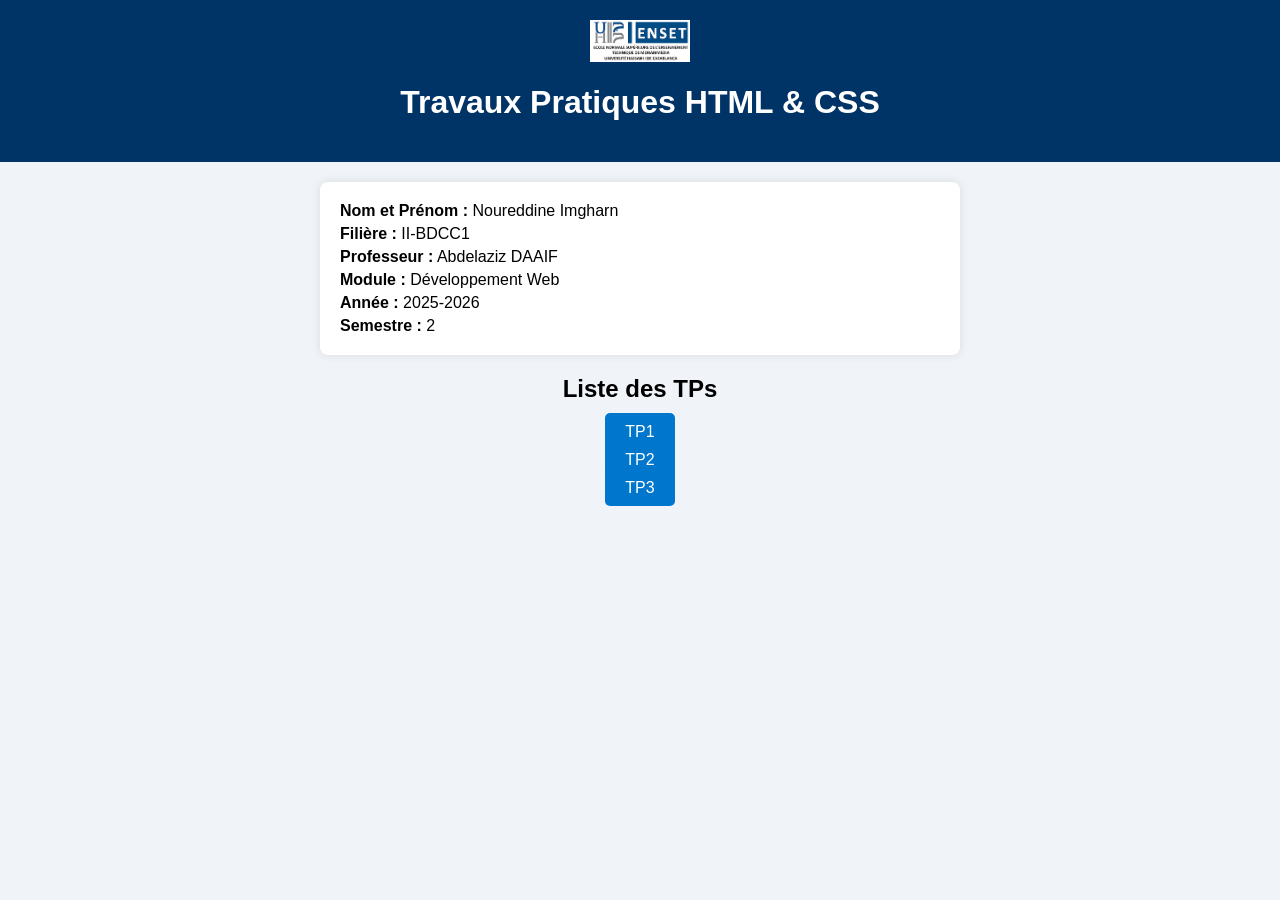
<file: index.html>
<!DOCTYPE html>
<html lang="fr">
<head>
    <meta charset="UTF-8">
    <title>Mes TP Web</title>
    <link rel="stylesheet" href="style.css">
</head>
<body>

<header>
    <img src="logo.png" alt="Logo ENSET Mohammedia" class="logo">
    <h1>Travaux Pratiques HTML & CSS</h1>
</header>

<section class="infos">
    <p><strong>Nom et Prénom :</strong> Noureddine Imgharn</p>
    <p><strong>Filière :</strong> II-BDCC1</p>
    <p><strong>Professeur :</strong> Abdelaziz DAAIF</p>
    <p><strong>Module :</strong> Développement Web</p>
    <p><strong>Année :</strong> 2025-2026</p>
    <p><strong>Semestre :</strong> 2</p>
</section>

<section class="tps">
    <h2>Liste des TPs</h2>
    <ul>
        <li><a href="Tp1\index.html">TP1</a></li>
        <li><a href="Tp2\index.htm">TP2</a></li>
        <li><a href="Tp3\index.htm">TP3</a></li>
    </ul>
</section>

</body>
</html>
</file>
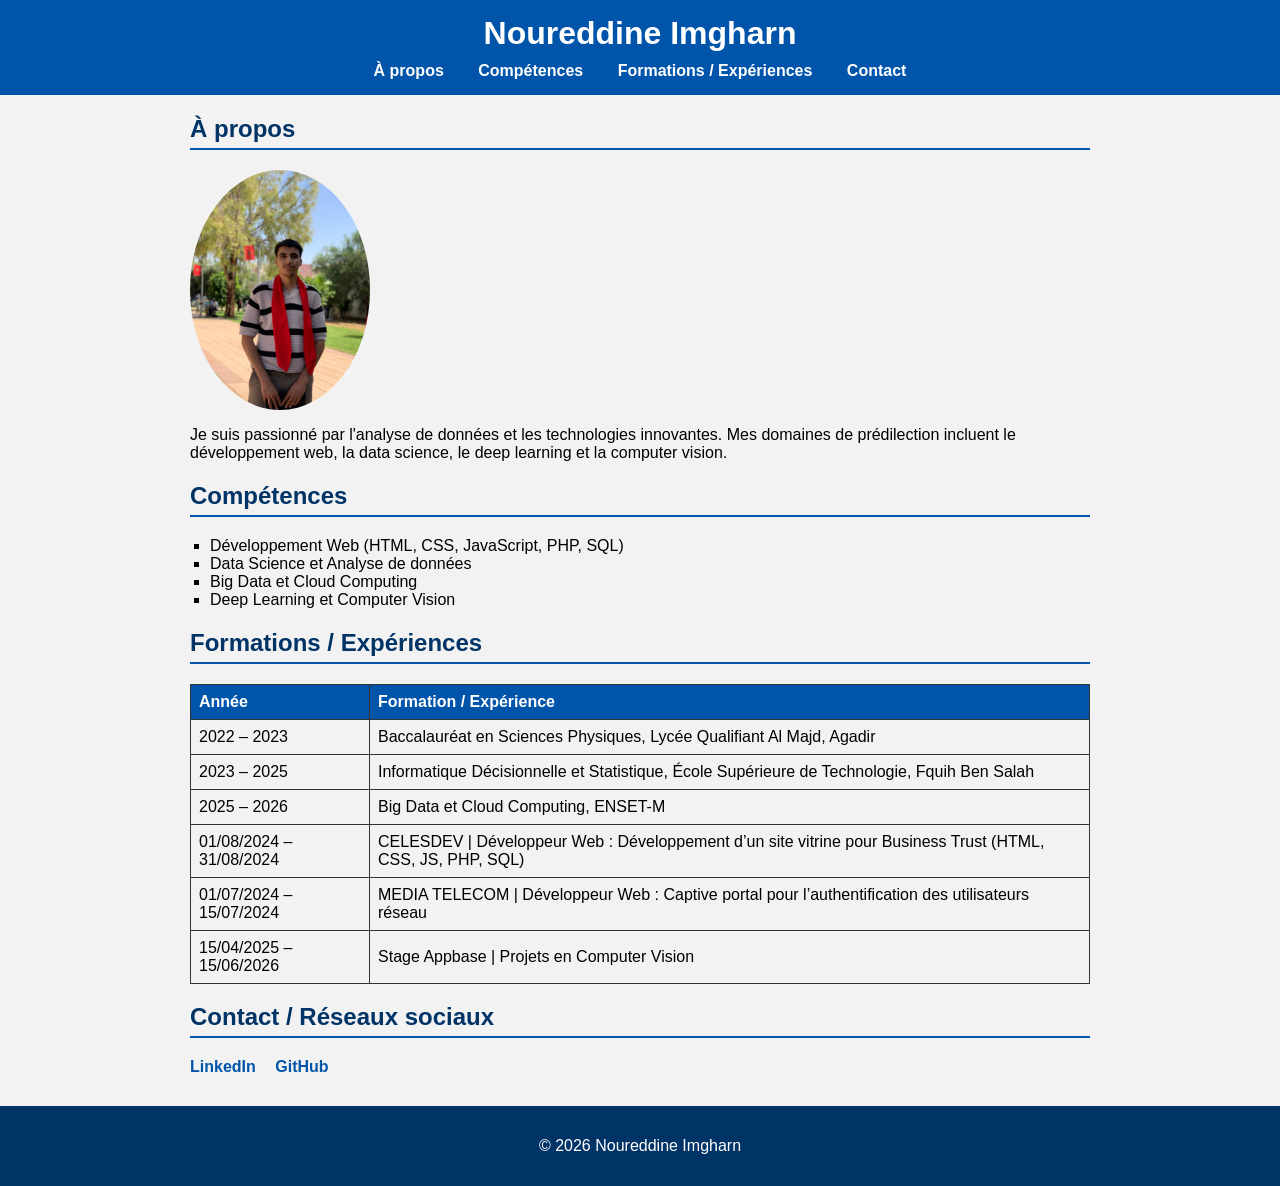
<file: TP1/index.html>
<!DOCTYPE html>
<html lang="fr">
<head>
    <meta charset="UTF-8">
    <title>CV - Noureddine Imgharn</title>
    <link rel="stylesheet" href="style.css">
</head>
<body>
    <header>
        <h1>Noureddine Imgharn</h1>
        <nav>
            <a href="#apropos">À propos</a>
            <a href="#competences">Compétences</a>
            <a href="#formations">Formations / Expériences</a>
            <a href="#contact">Contact</a>
        </nav>
    </header>

    <main>
        <!-- À propos -->
        <section id="apropos">
            <h2>À propos</h2>
            <img src="photo.jpeg" alt="Photo de Noureddine Imgharn">
            <p>Je suis passionné par l'analyse de données et les technologies innovantes. 
               Mes domaines de prédilection incluent le développement web, la data science, 
               le deep learning et la computer vision.</p>
        </section>

        <!-- Compétences -->
        <section id="competences">
            <h2>Compétences</h2>
            <ul>
                <li>Développement Web (HTML, CSS, JavaScript, PHP, SQL)</li>
                <li>Data Science et Analyse de données</li>
                <li>Big Data et Cloud Computing</li>
                <li>Deep Learning et Computer Vision</li>
            </ul>
        </section>

        <!-- Formations / Expériences -->
        <section id="formations">
            <h2>Formations / Expériences</h2>
            <table>
                <thead>
                    <tr><th>Année</th><th>Formation / Expérience</th></tr>
                </thead>
                <tbody>
                    <tr><td>2022 – 2023</td><td>Baccalauréat en Sciences Physiques, Lycée Qualifiant Al Majd, Agadir</td></tr>
                    <tr><td>2023 – 2025</td><td>Informatique Décisionnelle et Statistique, École Supérieure de Technologie, Fquih Ben Salah</td></tr>
                    <tr><td>2025 – 2026</td><td>Big Data et Cloud Computing, ENSET-M</td></tr>
                    <tr><td>01/08/2024 – 31/08/2024</td><td>CELESDEV | Développeur Web : Développement d’un site vitrine pour Business Trust (HTML, CSS, JS, PHP, SQL)</td></tr>
                    <tr><td>01/07/2024 – 15/07/2024</td><td>MEDIA TELECOM | Développeur Web : Captive portal pour l’authentification des utilisateurs réseau</td></tr>
                    <tr><td>15/04/2025 – 15/06/2026</td><td>Stage Appbase | Projets en Computer Vision</td></tr>
                </tbody>
            </table>
        </section>

        <!-- Contact / Réseaux sociaux -->
        <section id="contact">
            <h2>Contact / Réseaux sociaux</h2>
            <a href="https://www.linkedin.com/in/noureddine-imgharn-5ab820312" target="_blank" rel="noopener">LinkedIn</a>
            <a href="https://github.com/imgharnenourddine/" target="_blank" rel="noopener">GitHub</a>
        </section>
    </main>

    <footer>
        <p>&copy; 2026 Noureddine Imgharn</p>
    </footer>
</body>
</html>
</file>
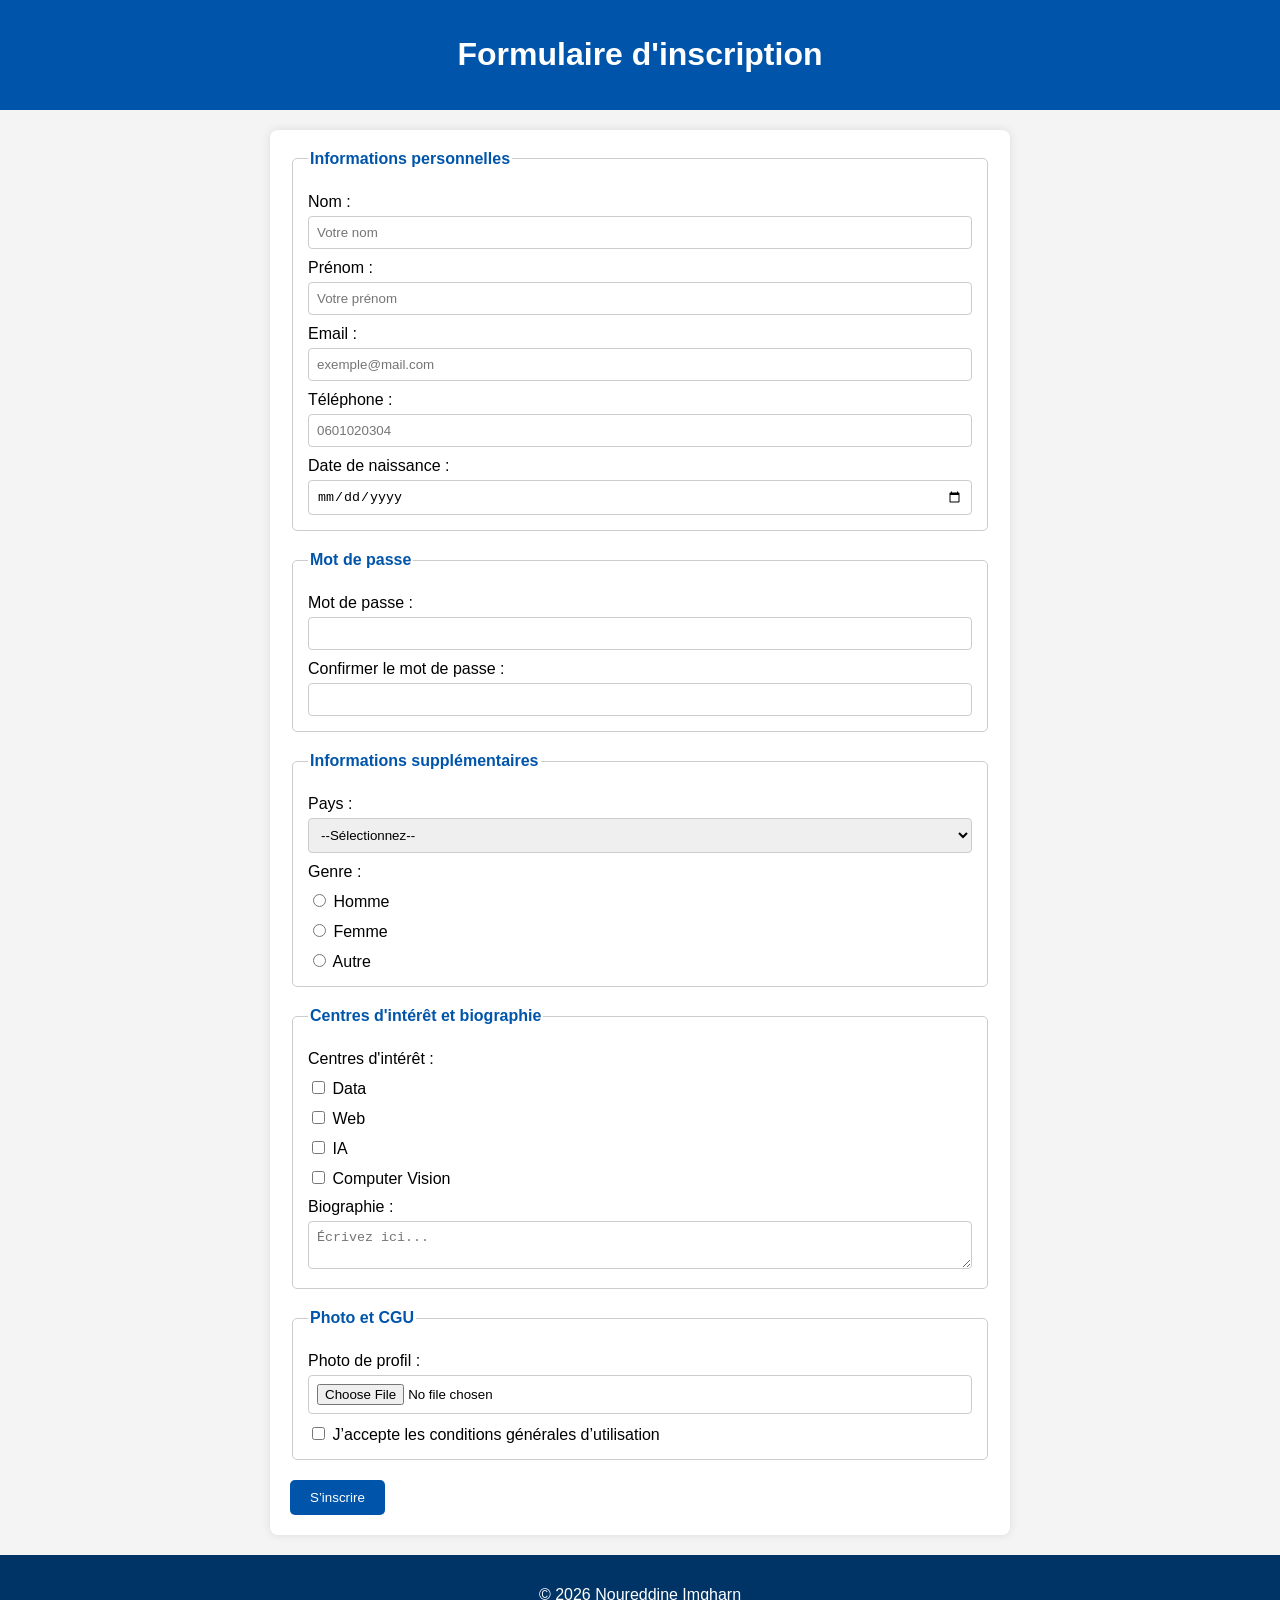
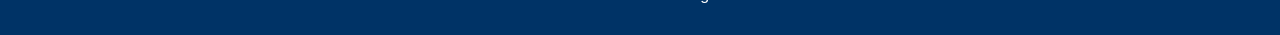
<file: TP2/index.html>
<!DOCTYPE html>
<html lang="fr">
<head>
    <meta charset="UTF-8">
    <title>TP2 - Formulaire d'inscription</title>
    <link rel="stylesheet" href="style.css">
</head>
<body>
    <header>
        <h1>Formulaire d'inscription</h1>
    </header>

    <main>
        <form action="#" method="post" enctype="multipart/form-data">
            <!-- Informations personnelles -->
            <fieldset>
                <legend>Informations personnelles</legend>
                
                <label for="nom">Nom :</label>
                <input type="text" id="nom" name="nom" required placeholder="Votre nom">

                <label for="prenom">Prénom :</label>
                <input type="text" id="prenom" name="prenom" required placeholder="Votre prénom">

                <label for="email">Email :</label>
                <input type="email" id="email" name="email" required placeholder="exemple@mail.com">

                <label for="tel">Téléphone :</label>
                <input type="tel" id="tel" name="tel" pattern="[0-9]{10}" title="10 chiffres requis" required placeholder="0601020304">

                <label for="dob">Date de naissance :</label>
                <input type="date" id="dob" name="dob" required>
            </fieldset>

            <!-- Mot de passe -->
            <fieldset>
                <legend>Mot de passe</legend>
                
                <label for="pwd">Mot de passe :</label>
                <input type="password" id="pwd" name="pwd" pattern="(?=.*\d)(?=.*[A-Z]).{8,}" 
                       title="Au moins 8 caractères, 1 majuscule et 1 chiffre" required>

                <label for="pwd2">Confirmer le mot de passe :</label>
                <input type="password" id="pwd2" name="pwd2" required>
            </fieldset>

            <!-- Pays et Genre -->
            <fieldset>
                <legend>Informations supplémentaires</legend>

                <label for="pays">Pays :</label>
                <select id="pays" name="pays" required>
                    <option value="">--Sélectionnez--</option>
                    <option value="Maroc">Maroc</option>
                    <option value="France">France</option>
                    <option value="Autre">Autre</option>
                </select>

                <label>Genre :</label>
                <label><input type="radio" name="genre" value="Homme" required> Homme</label>
                <label><input type="radio" name="genre" value="Femme" required> Femme</label>
                <label><input type="radio" name="genre" value="Autre" required> Autre</label>
            </fieldset>

            <!-- Centres d'intérêt et biographie -->
            <fieldset>
                <legend>Centres d'intérêt et biographie</legend>

                <label>Centres d'intérêt :</label>
                <label><input type="checkbox" name="interet" value="Data"> Data</label>
                <label><input type="checkbox" name="interet" value="Web"> Web</label>
                <label><input type="checkbox" name="interet" value="AI"> IA</label>
                <label><input type="checkbox" name="interet" value="CV"> Computer Vision</label>

                <label for="bio">Biographie :</label>
                <textarea id="bio" name="bio" maxlength="500" placeholder="Écrivez ici..." required></textarea>
            </fieldset>

            <!-- Photo et CGU -->
            <fieldset>
                <legend>Photo et CGU</legend>

                <label for="photo">Photo de profil :</label>
                <input type="file" id="photo" name="photo" accept="image/*">

                <label><input type="checkbox" name="cgu" required> J’accepte les conditions générales d’utilisation</label>
            </fieldset>

            <button type="submit">S’inscrire</button>
        </form>
    </main>

    <footer>
        <p>&copy; 2026 Noureddine Imgharn</p>
    </footer>
</body>
</html>
</file>
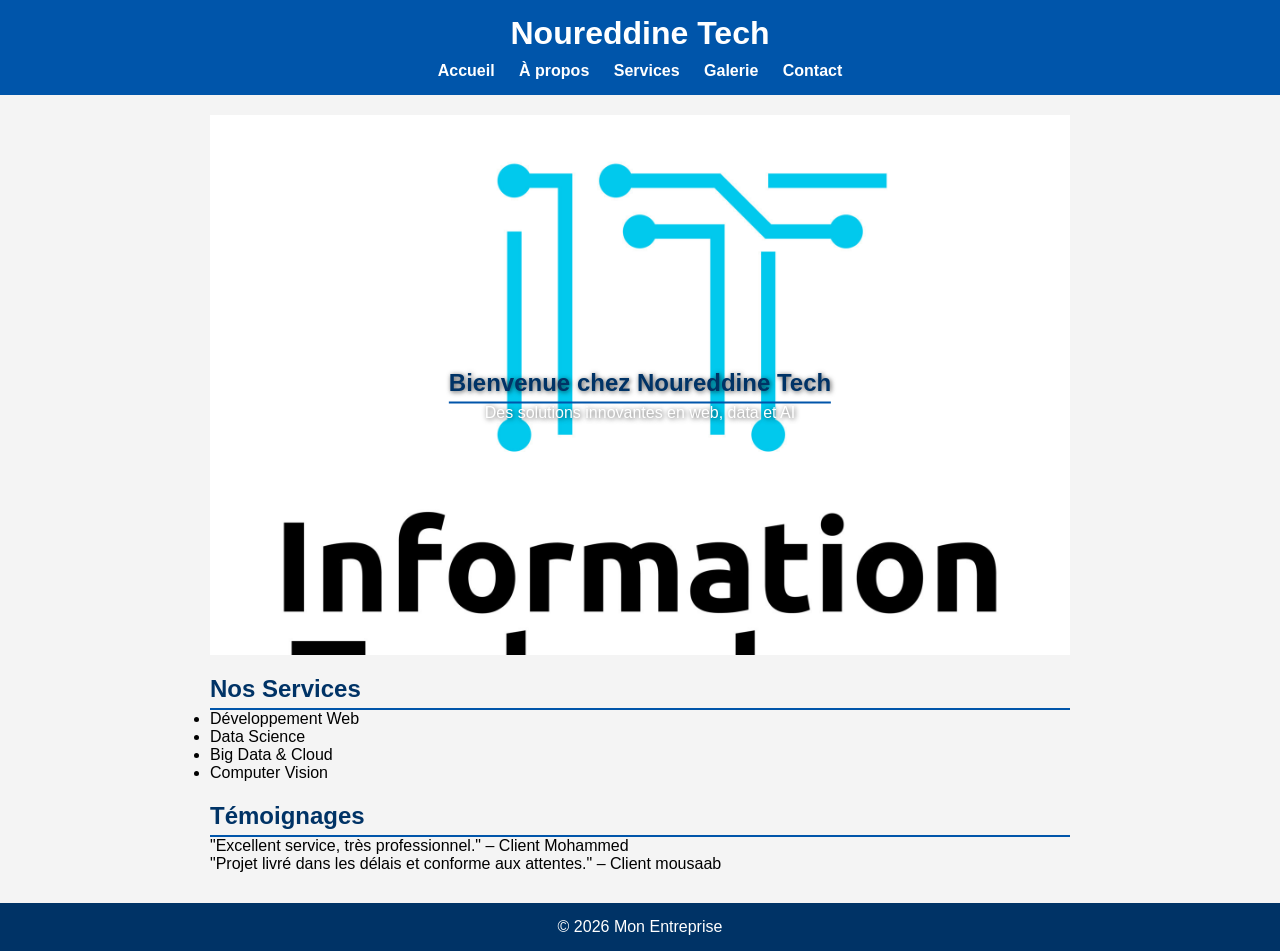
<file: TP3/index.html>
<!DOCTYPE html>
<html lang="fr">
<head>
    <meta charset="UTF-8">
    <title>Accueil - Noureddine Tech</title>
    <link rel="stylesheet" href="css/style.css">
</head>
<body>
<header>
    <h1>Noureddine Tech</h1>
    <nav>
        <a href="index.html">Accueil</a>
        <a href="about.html">À propos</a>
        <a href="services.html">Services</a>
        <a href="gallery.html">Galerie</a>
        <a href="contact.html">Contact</a>
    </nav>
</header>

<main>
    <!-- Hero image -->
    <section class="hero">
    <div class="hero-image">
        <img src="images/hero.jpg" alt="Technologie et innovation">
    </div>
    <div class="hero-text">
        <h2>Bienvenue chez Noureddine Tech</h2>
        <p>Des solutions innovantes en web, data et AI</p>
    </div>
</section>

    <!-- Services -->
    <section class="services-home">
        <h2>Nos Services</h2>
        <ul>
            <li>Développement Web</li>
            <li>Data Science</li>
            <li>Big Data & Cloud</li>
            <li>Computer Vision</li>
        </ul>
    </section>

    <!-- Témoignages -->
    <section class="testimonials">
        <h2>Témoignages</h2>
        <blockquote>"Excellent service, très professionnel." – Client Mohammed</blockquote>
        <blockquote>"Projet livré dans les délais et conforme aux attentes." – Client mousaab</blockquote>
    </section>
</main>

<footer>
    <p>&copy; 2026 Mon Entreprise</p>
</footer>
</body>
</html>
</file>
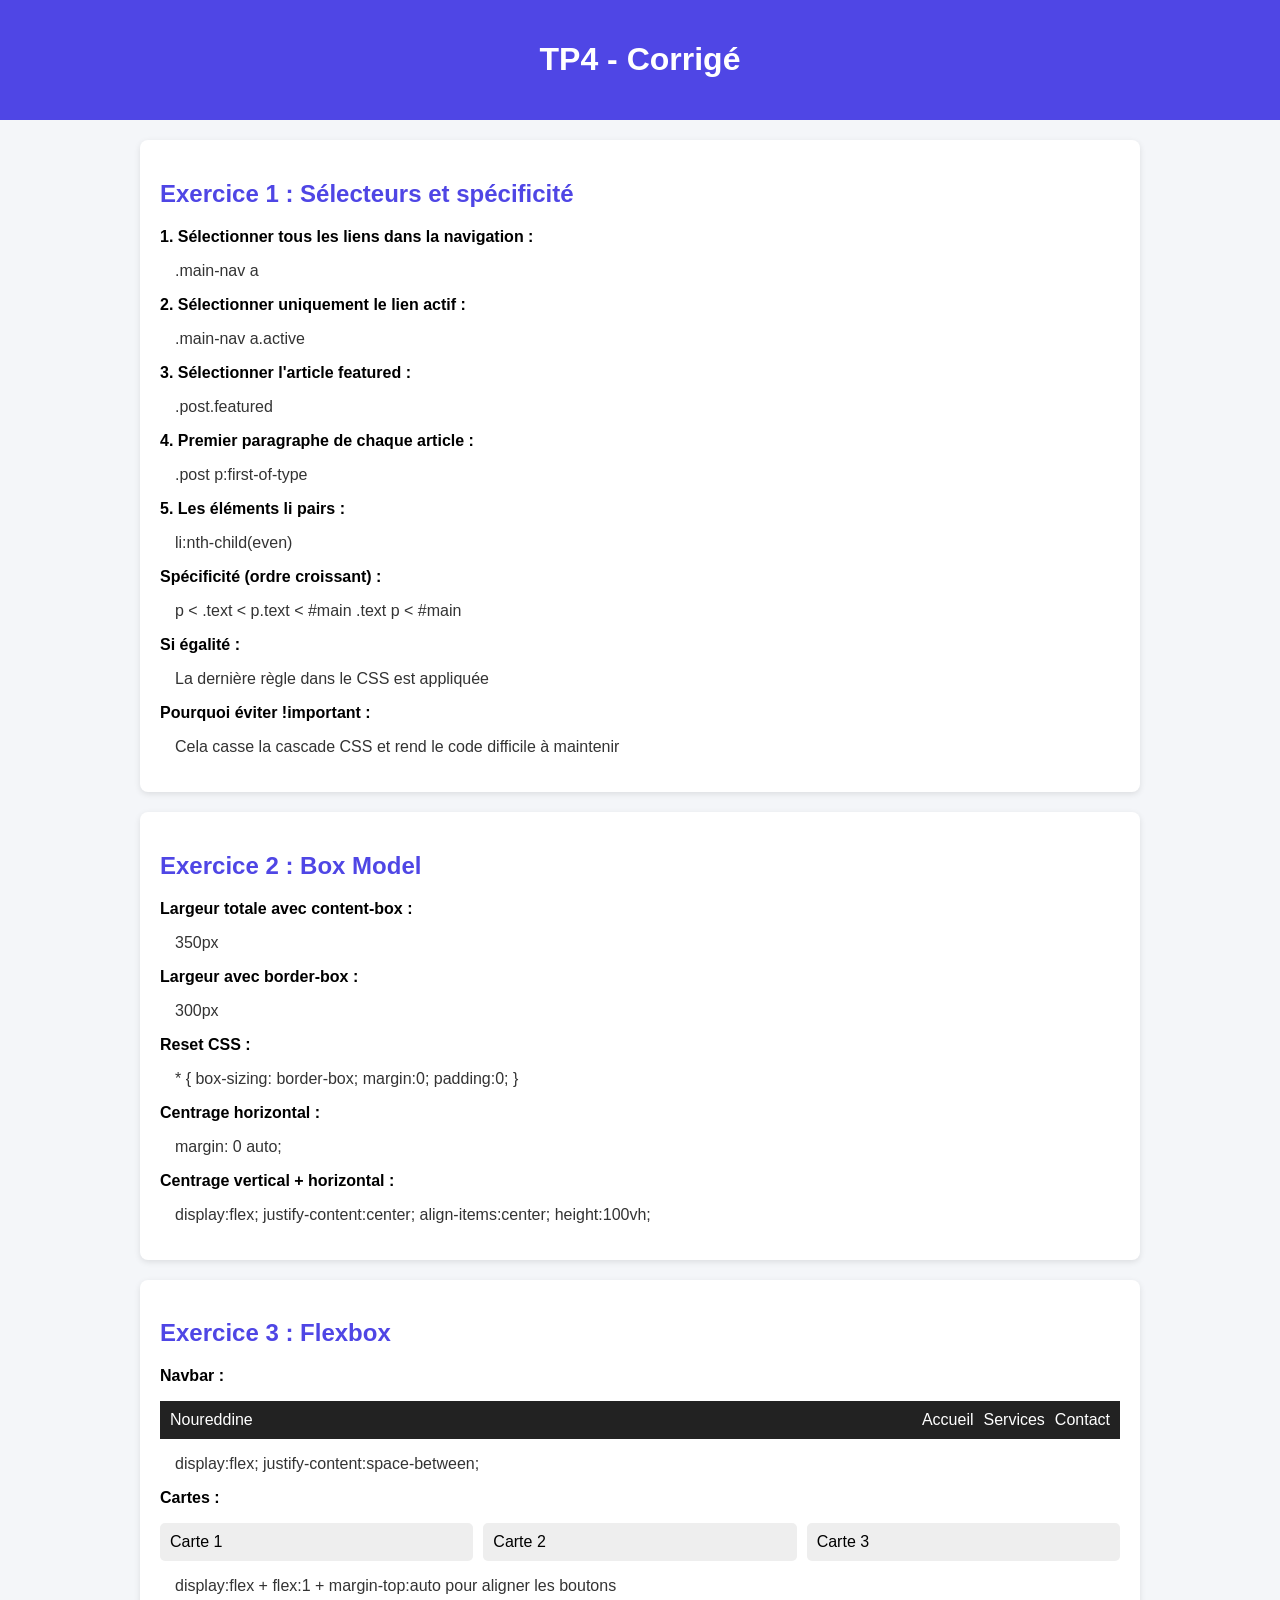
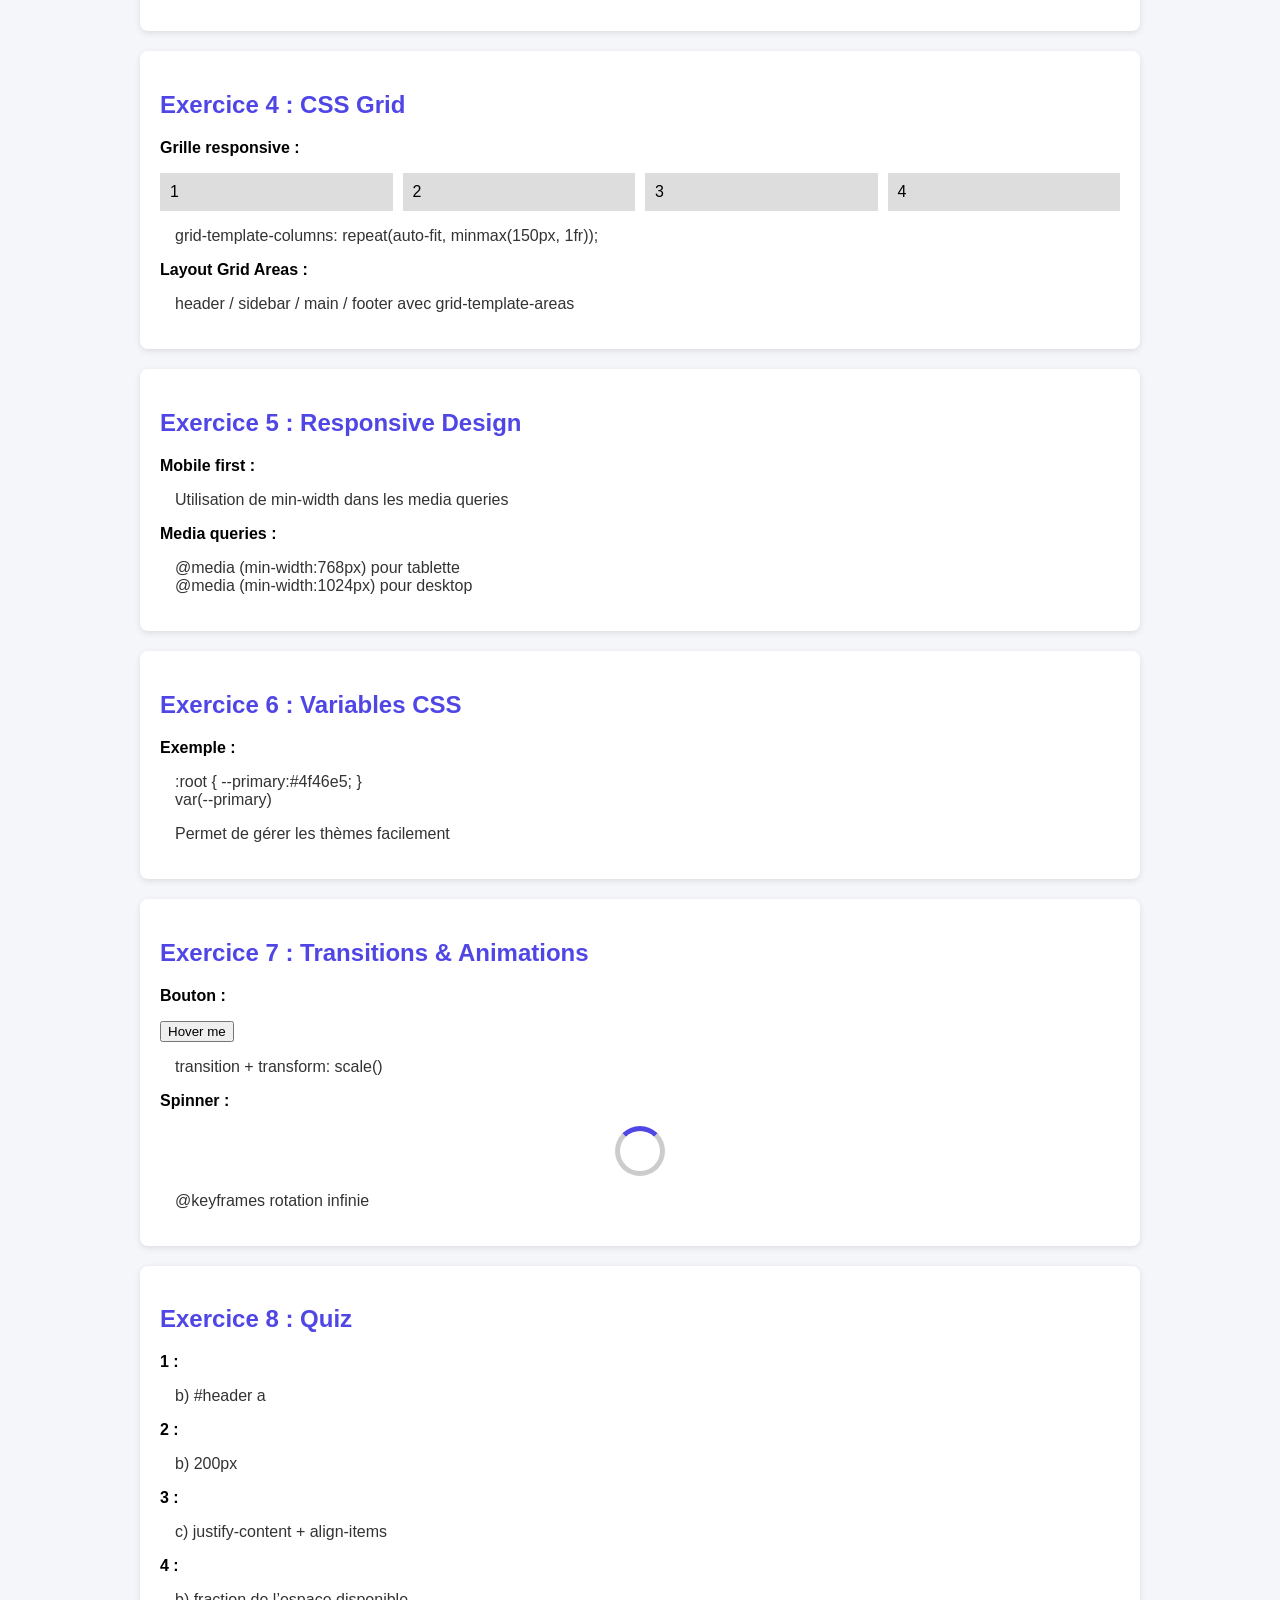
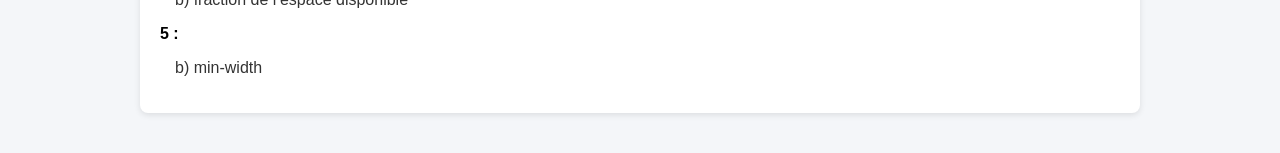
<file: TP4/index.html>
<!DOCTYPE html>
<html lang="fr">
<head>
<meta charset="UTF-8">
<meta name="viewport" content="width=device-width, initial-scale=1.0">
<title>TP4  - Corrigé</title>

<style>
body {
  font-family: Arial, sans-serif;
  background: #f4f6f9;
  margin: 0;
  padding: 0;
}

header {
  background: #4f46e5;
  color: white;
  text-align: center;
  padding: 20px;
}

.container {
  max-width: 1000px;
  margin: auto;
  padding: 20px;
}

section {
  background: white;
  padding: 20px;
  margin-bottom: 20px;
  border-radius: 8px;
  box-shadow: 0 2px 6px rgba(0,0,0,0.1);
}

h2 {
  color: #4f46e5;
}

.question {
  font-weight: bold;
  margin-top: 10px;
}

.answer {
  margin-left: 15px;
  color: #333;
}

/* Demo styles */
.demo-navbar {
  display: flex;
  justify-content: space-between;
  background: #222;
  color: white;
  padding: 10px;
}

.demo-links {
  display: flex;
  gap: 10px;
}

.demo-links a {
  color: white;
  text-decoration: none;
}

.demo-cards {
  display: flex;
  gap: 10px;
}

.demo-card {
  flex: 1;
  background: #eee;
  padding: 10px;
  border-radius: 5px;
}

.demo-grid {
  display: grid;
  grid-template-columns: repeat(auto-fit, minmax(150px, 1fr));
  gap: 10px;
}

.grid-item {
  background: #ddd;
  padding: 10px;
}

.loader {
  width: 40px;
  height: 40px;
  border: 5px solid #ccc;
  border-top: 5px solid #4f46e5;
  border-radius: 50%;
  margin: auto;
  animation: spin 1s linear infinite;
}

@keyframes spin {
  to { transform: rotate(360deg); }
}
</style>
</head>

<body>

<header>
  <h1>TP4 - Corrigé</h1>
</header>

<div class="container">

<!-- EXERCICE 1 -->
<section>
<h2>Exercice 1 : Sélecteurs et spécificité</h2>

<p class="question">1. Sélectionner tous les liens dans la navigation :</p>
<p class="answer">.main-nav a</p>

<p class="question">2. Sélectionner uniquement le lien actif :</p>
<p class="answer">.main-nav a.active</p>

<p class="question">3. Sélectionner l'article featured :</p>
<p class="answer">.post.featured</p>

<p class="question">4. Premier paragraphe de chaque article :</p>
<p class="answer">.post p:first-of-type</p>

<p class="question">5. Les éléments li pairs :</p>
<p class="answer">li:nth-child(even)</p>

<p class="question">Spécificité (ordre croissant) :</p>
<p class="answer">p < .text < p.text < #main .text p < #main</p>

<p class="question">Si égalité :</p>
<p class="answer">La dernière règle dans le CSS est appliquée</p>

<p class="question">Pourquoi éviter !important :</p>
<p class="answer">Cela casse la cascade CSS et rend le code difficile à maintenir</p>

</section>

<!-- EXERCICE 2 -->
<section>
<h2>Exercice 2 : Box Model</h2>

<p class="question">Largeur totale avec content-box :</p>
<p class="answer">350px</p>

<p class="question">Largeur avec border-box :</p>
<p class="answer">300px</p>

<p class="question">Reset CSS :</p>
<p class="answer">* { box-sizing: border-box; margin:0; padding:0; }</p>

<p class="question">Centrage horizontal :</p>
<p class="answer">margin: 0 auto;</p>

<p class="question">Centrage vertical + horizontal :</p>
<p class="answer">display:flex; justify-content:center; align-items:center; height:100vh;</p>

</section>

<!-- EXERCICE 3 -->
<section>
<h2>Exercice 3 : Flexbox</h2>

<p class="question">Navbar :</p>

<div class="demo-navbar">
  <div>Noureddine </div>
  <div class="demo-links">
    <a href="#">Accueil</a>
    <a href="#">Services</a>
    <a href="#">Contact</a>
  </div>
</div>

<p class="answer">display:flex; justify-content:space-between;</p>

<p class="question">Cartes :</p>

<div class="demo-cards">
  <div class="demo-card">Carte 1</div>
  <div class="demo-card">Carte 2</div>
  <div class="demo-card">Carte 3</div>
</div>

<p class="answer">display:flex + flex:1 + margin-top:auto pour aligner les boutons</p>

</section>

<!-- EXERCICE 4 -->
<section>
<h2>Exercice 4 : CSS Grid</h2>

<p class="question">Grille responsive :</p>

<div class="demo-grid">
  <div class="grid-item">1</div>
  <div class="grid-item">2</div>
  <div class="grid-item">3</div>
  <div class="grid-item">4</div>
</div>

<p class="answer">grid-template-columns: repeat(auto-fit, minmax(150px, 1fr));</p>

<p class="question">Layout Grid Areas :</p>
<p class="answer">
header / sidebar / main / footer avec grid-template-areas
</p>

</section>

<!-- EXERCICE 5 -->
<section>
<h2>Exercice 5 : Responsive Design</h2>

<p class="question">Mobile first :</p>
<p class="answer">Utilisation de min-width dans les media queries</p>

<p class="question">Media queries :</p>
<p class="answer">
@media (min-width:768px) pour tablette<br>
@media (min-width:1024px) pour desktop
</p>

</section>

<!-- EXERCICE 6 -->
<section>
<h2>Exercice 6 : Variables CSS</h2>

<p class="question">Exemple :</p>
<p class="answer">
:root { --primary:#4f46e5; }<br>
var(--primary)
</p>

<p class="answer">Permet de gérer les thèmes facilement</p>

</section>

<!-- EXERCICE 7 -->
<section>
<h2>Exercice 7 : Transitions & Animations</h2>

<p class="question">Bouton :</p>
<button>Hover me</button>

<p class="answer">transition + transform: scale()</p>

<p class="question">Spinner :</p>
<div class="loader"></div>

<p class="answer">@keyframes rotation infinie</p>

</section>

<!-- EXERCICE 8 -->
<section>
<h2>Exercice 8 : Quiz</h2>

<p class="question">1 :</p>
<p class="answer">b) #header a</p>

<p class="question">2 :</p>
<p class="answer">b) 200px</p>

<p class="question">3 :</p>
<p class="answer">c) justify-content + align-items</p>

<p class="question">4 :</p>
<p class="answer">b) fraction de l’espace disponible</p>

<p class="question">5 :</p>
<p class="answer">b) min-width</p>

</section>

</div>

</body>
</html>
</file>
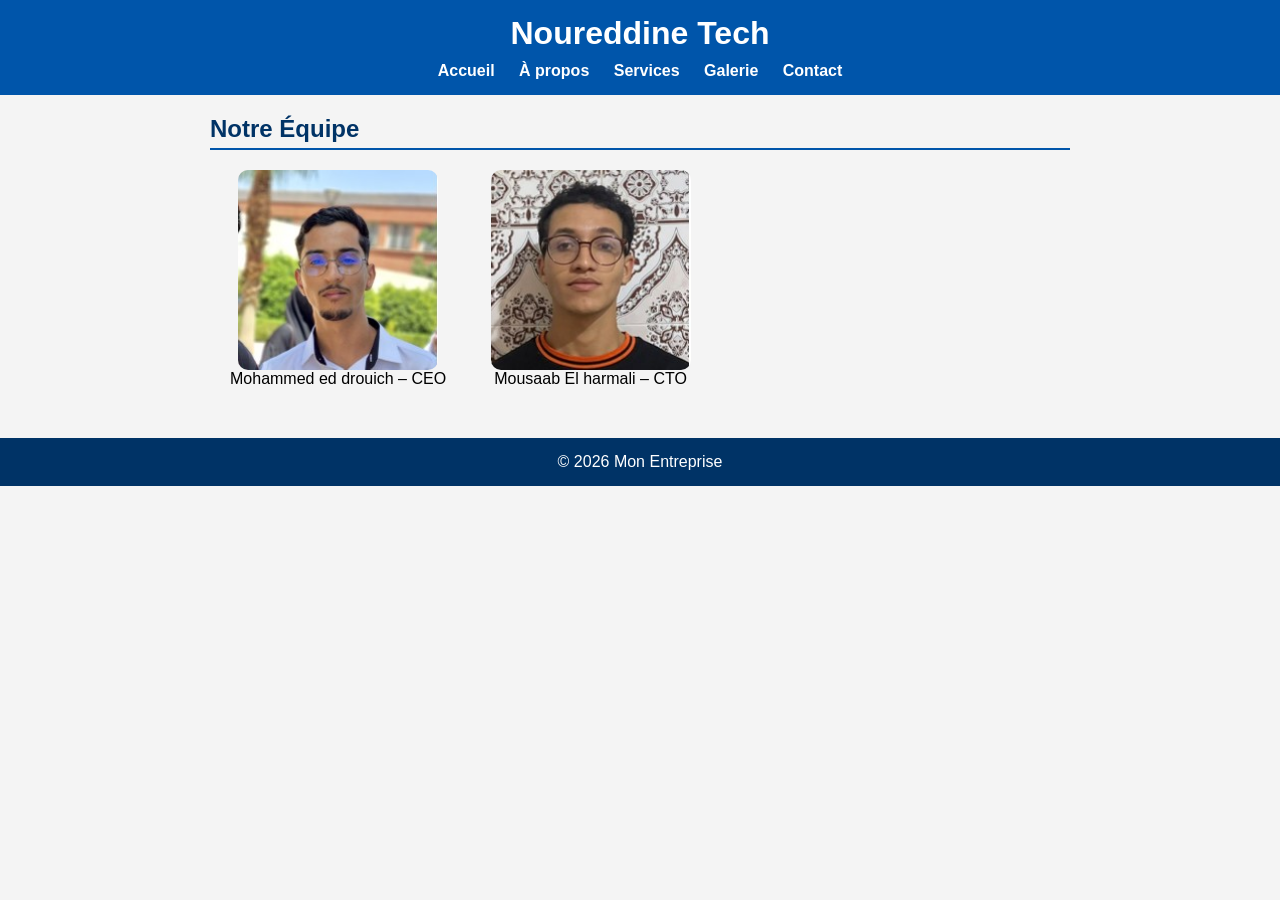
<file: TP3/about.html>
<!DOCTYPE html>
<html lang="fr">
<head>
    <meta charset="UTF-8">
    <title>À propos - Noureddine Tech</title>
    <link rel="stylesheet" href="css/style.css">
</head>
<body>
    <header>
        <h1>Noureddine Tech</h1>
        <nav>
            <a href="index.html">Accueil</a>
            <a href="about.html">À propos</a>
            <a href="services.html">Services</a>
            <a href="gallery.html">Galerie</a>
            <a href="contact.html">Contact</a>
        </nav>
    </header>

    <main>
        <section class="team">
            <h2>Notre Équipe</h2>
            <figure>
                <img src="images/equipe2.jpg" alt="Photo de John Doe">
                <figcaption>Mohammed ed drouich – CEO</figcaption>
            </figure>
            <figure>
                <img src="images/equipe1.jpg" alt="Photo de Jane Smith">
                <figcaption>Mousaab El harmali – CTO</figcaption>
            </figure>
        </section>
    </main>

    <footer>
        <p>&copy; 2026 Mon Entreprise</p>
    </footer>
</body>
</html>
</file>
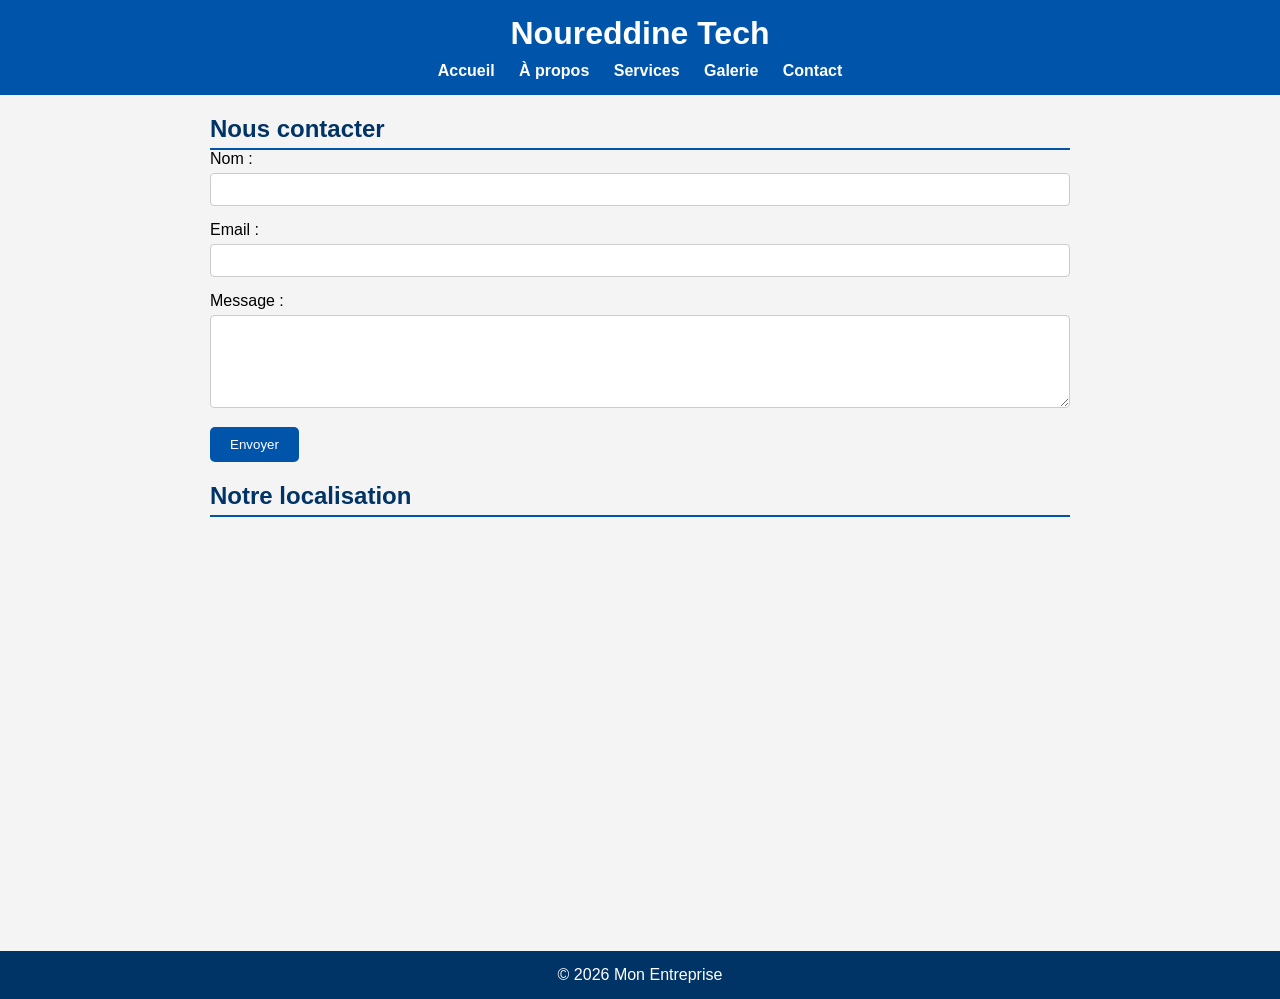
<file: TP3/contact.html>
<!DOCTYPE html>
<html lang="fr">
<head>
    <meta charset="UTF-8">
    <title>Contact - Noureddine Tech</title>
    <link rel="stylesheet" href="css/style.css">
</head>
<body>
<header>
    <h1>Noureddine Tech</h1>
    <nav>
        <a href="index.html">Accueil</a>
        <a href="about.html">À propos</a>
        <a href="services.html">Services</a>
        <a href="gallery.html">Galerie</a>
        <a href="contact.html">Contact</a>
    </nav>
</header>

<main>
    <section class="contact">
        <h2>Nous contacter</h2>
        <form action="#" method="post">
            <label for="nom">Nom :</label>
            <input type="text" id="nom" name="nom" required>

            <label for="email">Email :</label>
            <input type="email" id="email" name="email" required>

            <label for="message">Message :</label>
            <textarea id="message" name="message" rows="5" required></textarea>

            <button type="submit">Envoyer</button>
        </form>

        
        

    </section>
    
    
    
<section>
<h2>Notre localisation</h2>

<iframe 
src="https://maps.app.goo.gl/BJ9bBrxKpqUf853YA"
width="100%"
height="400"
style="border:0;"
allowfullscreen=""
loading="lazy">
</iframe>

</section>
</main>

<footer>
    <p>&copy; 2026 Mon Entreprise</p>
</footer>
</body>
</html>
</file>
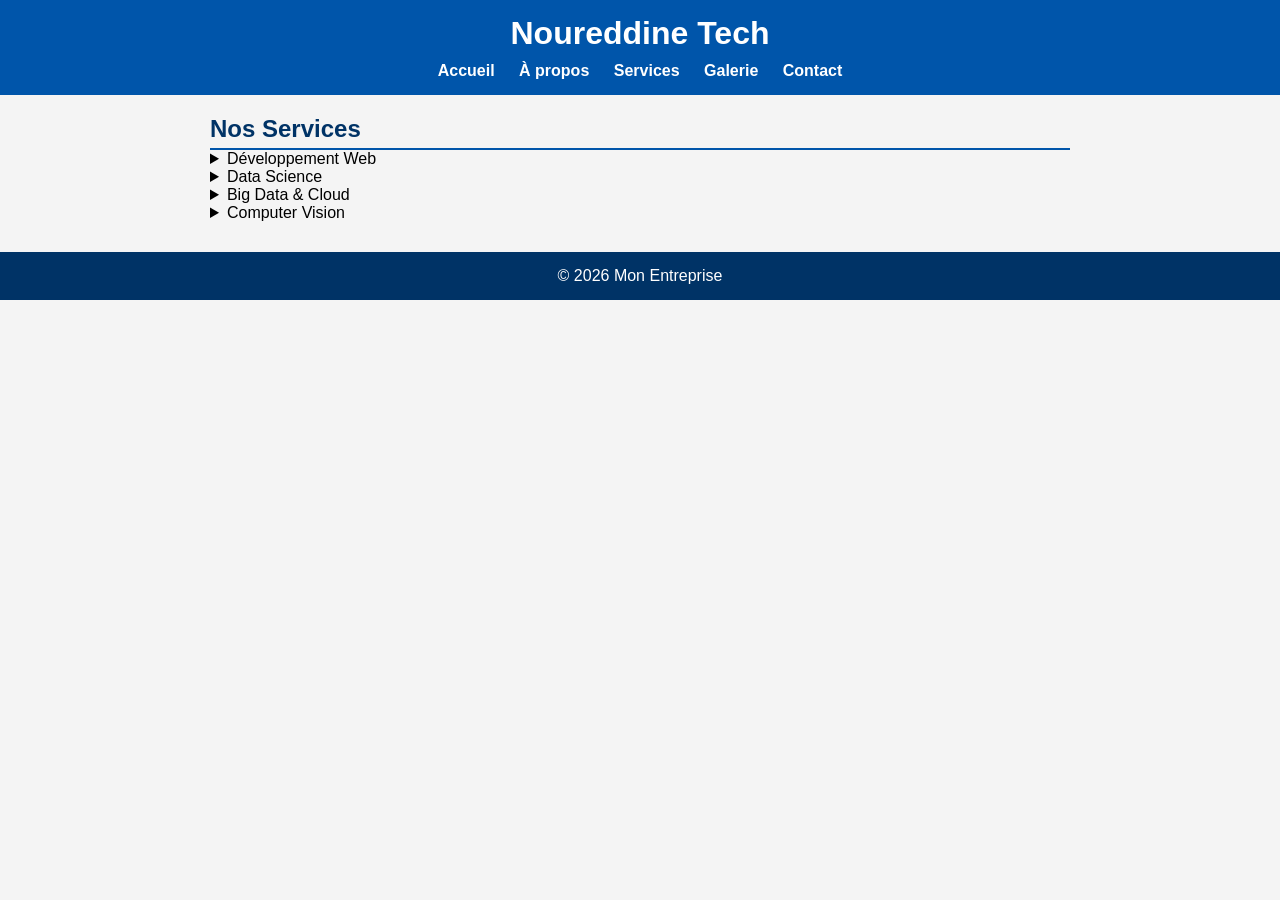
<file: TP3/services.html>
<!DOCTYPE html>
<html lang="fr">
<head>
    <meta charset="UTF-8">
    <title>Services - Noureddine Tech</title>
    <link rel="stylesheet" href="css/style.css">
</head>
<body>
    <header>
        <h1>Noureddine Tech</h1>
        <nav>
            <a href="index.html">Accueil</a>
            <a href="about.html">À propos</a>
            <a href="services.html">Services</a>
            <a href="gallery.html">Galerie</a>
            <a href="contact.html">Contact</a>
        </nav>
    </header>

    <main>
        <section class="services">
            <h2>Nos Services</h2>

            <details>
                <summary>Développement Web</summary>
                <p>Création de sites web responsives, applications web et intégration CMS.</p>
            </details>

            <details>
                <summary>Data Science</summary>
                <p>Analyse de données, machine learning et visualisation avancée.</p>
            </details>

            <details>
                <summary>Big Data & Cloud</summary>
                <p>Solutions cloud, traitement de données massives et architecture scalable.</p>
            </details>

            <details>
                <summary>Computer Vision</summary>
                <p>Détection d’objets, reconnaissance faciale et projets AI visuels.</p>
            </details>
        </section>
    </main>

    <footer>
        <p>&copy; 2026 Mon Entreprise</p>
    </footer>
</body>
</html>
</file>
<file: style.css>
body {
    font-family: Arial, sans-serif;
    background-color: #f0f4f8;
    margin: 0;
    padding: 0;
}

header {
    text-align: center;
    background-color: #003366;
    color: white;
    padding: 20px 0;
}

.logo {
    width: 100px;
    display: block;
    margin: 0 auto 10px auto;
}

.infos {
    max-width: 600px;
    margin: 20px auto;
    background-color: white;
    padding: 15px 20px;
    border-radius: 8px;
    box-shadow: 0 0 10px rgba(0,0,0,0.1);
}

.infos p {
    margin: 5px 0;
}

.tps {
    max-width: 400px;
    margin: 20px auto;
    text-align: center;
}

.tps ul {
    list-style: none;
    padding: 0;
}

.tps li {
    margin: 10px 0;
}

.tps a {
    text-decoration: none;
    color: white;
    background-color: #0077cc;
    padding: 10px 20px;
    border-radius: 5px;
    transition: 0.3s;
}

.tps a:hover {
    background-color: #005fa3;
}
</file>
<file: TP1/style.css>
/* Style global */
body {
    font-family: Arial, sans-serif;
    background: #f2f2f2;
    margin: 0;
    padding: 0;
}

/* Header */
header {
    background: #0055aa;
    color: white;
    padding: 15px 20px;
    text-align: center;
}
header h1 {
    margin: 0;
}
nav {
    margin-top: 10px;
}
nav a {
    color: white;
    margin: 0 15px;
    text-decoration: none;
    font-weight: bold;
}
nav a:hover {
    text-decoration: underline;
}

/* Main sections */
main {
    max-width: 900px;
    margin: 20px auto;
    padding: 0 20px;
}

/* Section titles */
h2 {
    color: #003366;
    border-bottom: 2px solid #0055aa;
    padding-bottom: 5px;
}

/* À propos */
#apropos img {
    width: 180px;
    border-radius: 50%;
    display: block;
    margin: 10px 0;
}

/* Compétences */
#competences ul {
    list-style-type: square;
    padding-left: 20px;
}

/* Formations / expériences */
table {
    width: 100%;
    border-collapse: collapse;
    margin-top: 10px;
}
th, td {
    border: 1px solid #333;
    padding: 8px;
    text-align: left;
}
th {
    background: #0055aa;
    color: white;
}

/* Contact / liens */
#contact a {
    display: inline-block;
    margin-right: 15px;
    color: #0055aa;
    text-decoration: none;
    font-weight: bold;
}
#contact a:hover {
    text-decoration: underline;
}

/* Footer */
footer {
    text-align: center;
    padding: 15px;
    background: #003366;
    color: white;
    margin-top: 30px;
}
</file>
<file: TP2/style.css>
/* Style global */
body {
    font-family: Arial, sans-serif;
    background: #f4f4f4;
    margin: 0;
    padding: 0;
}

/* Header */
header {
    background: #0055aa;
    color: white;
    padding: 15px 20px;
    text-align: center;
}

/* Formulaire */
form {
    max-width: 700px;
    margin: 20px auto;
    padding: 20px;
    background: white;
    border-radius: 8px;
    box-shadow: 0 0 10px rgba(0,0,0,0.1);
}

fieldset {
    margin-bottom: 20px;
    border: 1px solid #ccc;
    padding: 15px;
    border-radius: 5px;
}

legend {
    font-weight: bold;
    color: #0055aa;
}

label {
    display: block;
    margin-top: 10px;
}

input[type="text"],
input[type="email"],
input[type="tel"],
input[type="date"],
input[type="password"],
select,
textarea,
input[type="file"] {
    width: 100%;
    padding: 8px;
    margin-top: 5px;
    border-radius: 4px;
    border: 1px solid #ccc;
    box-sizing: border-box;
}

textarea {
    resize: vertical;
}

button[type="submit"] {
    background: #0055aa;
    color: white;
    padding: 10px 20px;
    border: none;
    border-radius: 5px;
    cursor: pointer;
}

button[type="submit"]:hover {
    background: #003366;
}

/* Footer */
footer {
    text-align: center;
    padding: 15px;
    background: #003366;
    color: white;
    margin-top: 20px;
}
</file>
<file: TP3/css/style.css>
/* RESET GLOBAL */
* {
    margin: 0;
    padding: 0;
    box-sizing: border-box;
}

/* BODY */
body {
    font-family: Arial, sans-serif;
    background: #f4f4f4;
    margin: 0;
    padding: 0;
}

/* HEADER */
header {
    background: #0055aa;
    color: white;
    padding: 15px 20px;
    text-align: center;
}

header h1 {
    margin-bottom: 10px;
}

nav a {
    color: white;
    margin: 0 10px;
    text-decoration: none;
    font-weight: bold;
}

nav a:hover {
    text-decoration: underline;
}

/* MAIN CONTENT */
main {
    max-width: 900px;
    margin: 20px auto;
    padding: 0 20px;
}

h2 {
    color: #003366;
    border-bottom: 2px solid #0055aa;
    padding-bottom: 5px;
    margin-top: 20px;
}

/* HERO SECTION */
.hero {
    position: relative;
    width: 100%;
    overflow: hidden;
}

.hero-image {
    max-height: 60vh;       /* hauteur maximale */
    overflow: hidden;
}

.hero-image img {
    width: 100%;
    height: auto;
    display: block;
}

.hero-text {
    position: absolute;
    top: 50%; 
    left: 50%;
    transform: translate(-50%, -50%);
    color: white;
    text-align: center;
    padding: 0 20px;
    text-shadow: 1px 1px 5px rgba(0,0,0,0.7);
}

/* FORMULAIRES */
form input, form textarea, form select {
    width: 100%;
    margin: 5px 0 15px 0;
    padding: 8px;
    border-radius: 4px;
    border: 1px solid #ccc;
    box-sizing: border-box;
}

button {
    background: #0055aa;
    color: white;
    padding: 10px 20px;
    border: none;
    border-radius: 5px;
    cursor: pointer;
}

button:hover {
    background: #003366;
}

/* FOOTER */
footer {
    text-align: center;
    padding: 15px;
    background: #003366;
    color: white;
    margin-top: 30px;
}

/* TEAM SECTION */
.team figure img {
    width: 200px;
    height: 200px;
    object-fit: cover;
    border-radius: 10px;
    display: block;
    margin: 0 auto;
}

.team figure {
    text-align: center;
    margin: 20px;
    display: inline-block;
}

/* GALERIE */
/* GALERIE */
/* GALERIE */
.gallery {
    display: flex;
    flex-wrap: wrap;           /* permet de passer à la ligne si écran trop petit */
    justify-content: center;   /* centre les images horizontalement */
    gap: 20px;                 /* espace entre les images */
    text-align: center;
    padding: 20px 0;
}

.gallery figure {
    width: 220px;              /* largeur fixe pour toutes les images */
}

.gallery figure img {
    width: 220px;
    height: 150px;             /* même hauteur pour toutes */
    object-fit: cover;         /* évite la déformation */
    border-radius: 10px;
    display: block;
}

.gallery figcaption {
    margin-top: 8px;
    font-weight: bold;
    font-size: 16px;
}
</file>
